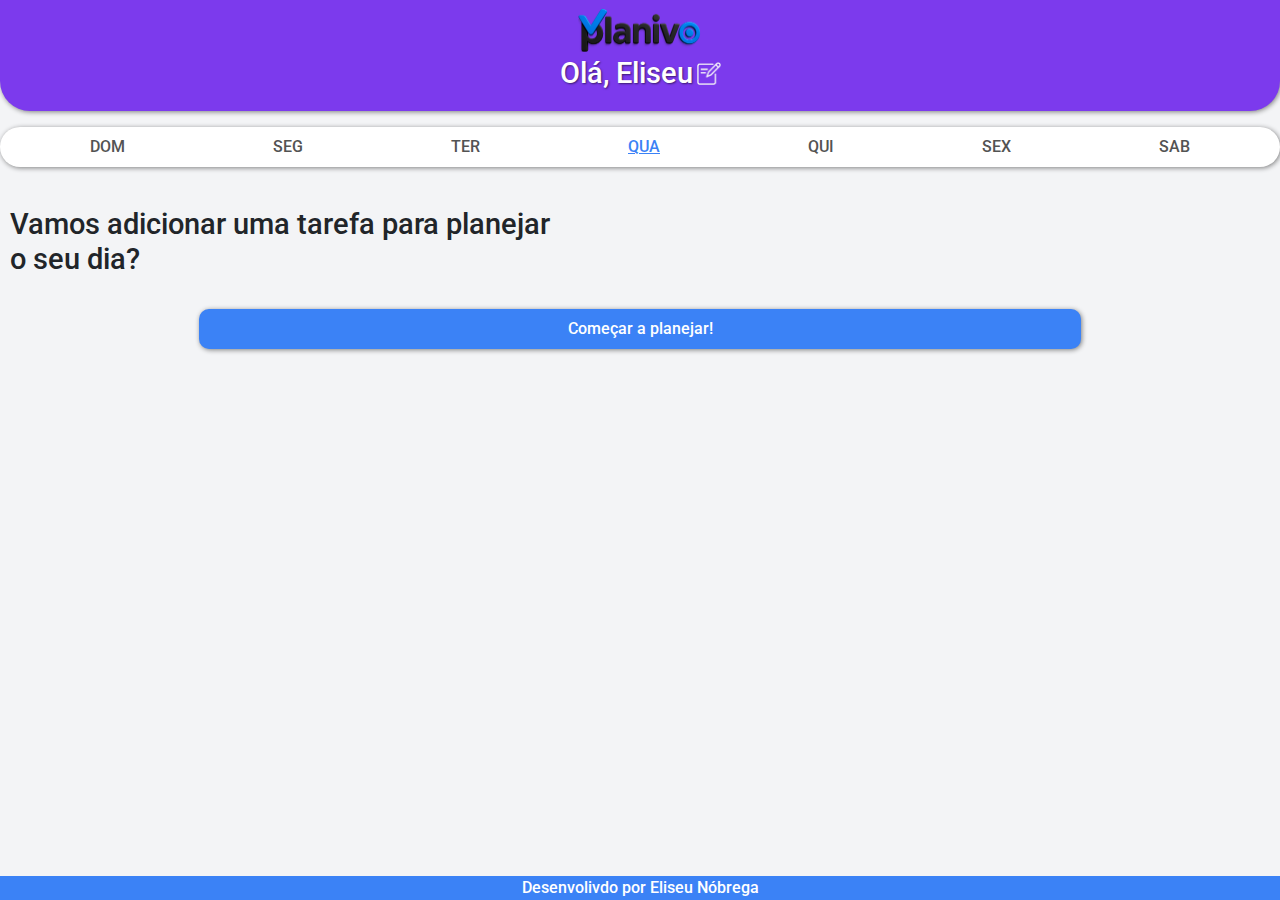
<file: diashtml/quarta.html>
<!DOCTYPE html>
<html lang="pt-br">
<head>
    <meta charset="UTF-8">
    <meta name="viewport" content="width=device-width, initial-scale=1.0">
    <title>Planivo</title>

    <!--Favicon-->
    <link rel="shortcut icon" href="../favicon.ico" type="image/x-icon">

    <!--BOOTSTRAP-->
    <link rel="stylesheet" href="../bootstrap-4.6.2-dist/css/bootstrap.min.css">

    <!--CSS-->
    <link rel="stylesheet" href="../Estilos/estiloPlanivo.css">
</head>
<body id="bodyQua">
    <!--Inicio area header-->
    <header class="d-flex flex-column align-items-center">

        <!--img logo-->
        <img class="mt-2" src="../img/LogoPlanivo.png" alt="logo" width="125px">

        <!--conteiner para o nome do usuario-->
        <div id="containerNome" class="d-flex align-items-center">
            <p id="pUser">Olá, <span id="nomeHeader">Eliseu</span></p>
            <img class="ml-1 mb-3" src="../img/renomear.png" alt="renomear-icon" width="24px" height="23px">
        </div>

    </header>
    <!--fim area header-->

    <!--area de navegacao dos dias da semana-->
    <nav id="segDia" class="mt-3 d-flex align-items-center p-3" >

        <!--ul para navegar nos dias da semana-->
        <ul class="d-flex justify-content-around w-100 m-0">

            <li id="domingo"><a href="domingo.html">DOM</a></li>
            <li id="segunda"><a href="segunda.html">SEG</a></li>
            <li id="terca"><a href="terca.html">TER</a></li>
            <li id="quarta"><a href="quarta.html">QUA</a></li>
            <li id="quinta"><a href="quinta.html">QUI</a></li>
            <li id="sexta"><a href="sexta.html">SEX</a></li>
            <li id="sabado"><a href="sabado.html">SAB</a></li>

        </ul>

    </nav>

    <!--inicio area cronograma-->
    <main>

        <div id="contSemTask" class="d-flex flex-column">
            <h1>Vamos adicionar uma tarefa para planejar <br> o seu dia?</h1>

            <!--button para começar a adicionar tarefa-->
            <button id="comPlan" class="p-2 align-self-center mt-4" onclick="adicionarTarefa()">Começar a planejar!</button>
        </div>

    </main>
    <!--fim area cronograma-->

    <!--inicio area footer-->
    <footer>

        <p class="text-center m-0 text-white">Desenvolivdo por Eliseu Nóbrega</p>

    </footer>
    <!--fim area footer-->

</body>
</html>
</file>
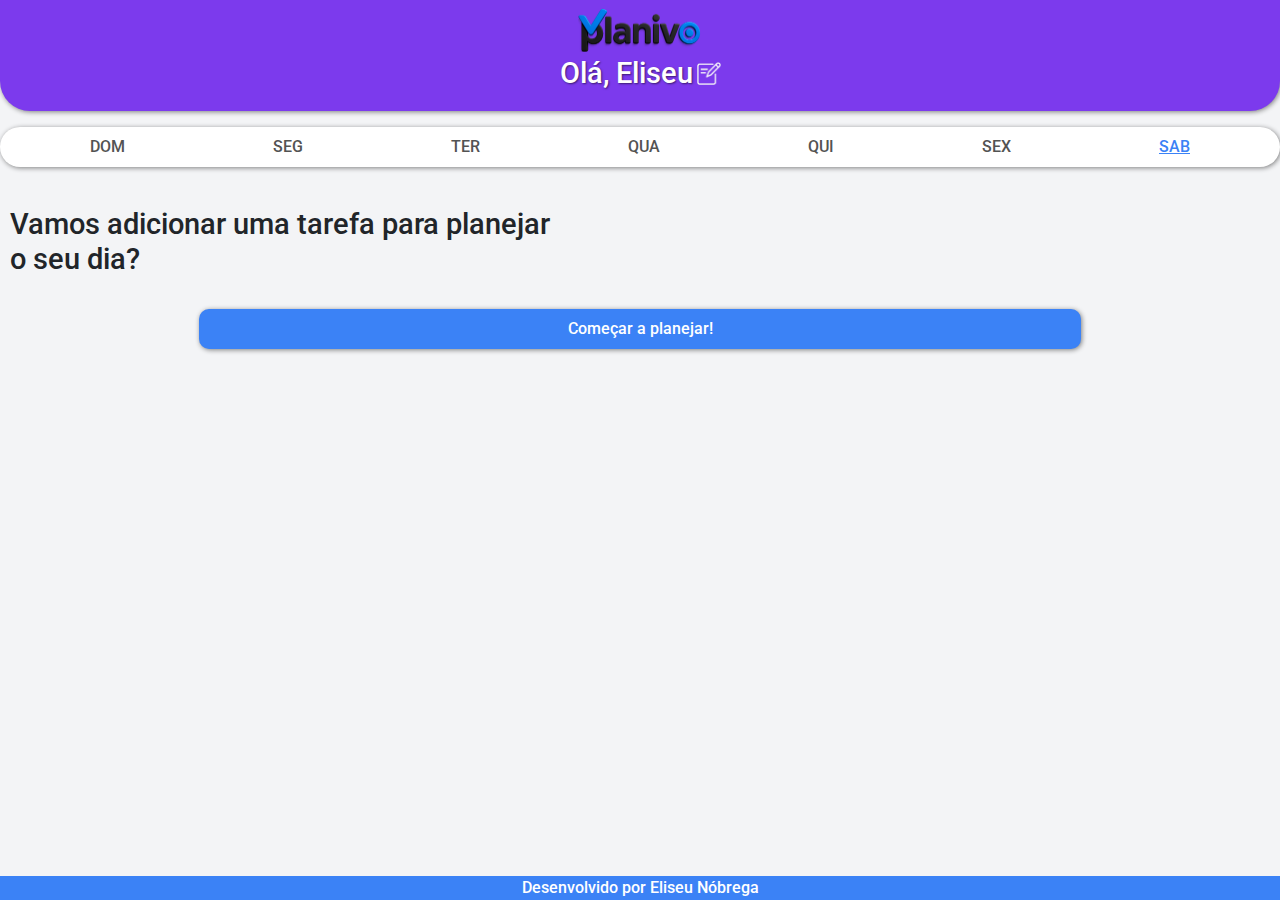
<file: diashtml/sabado.html>
<!DOCTYPE html>
<html lang="pt-br">
<head>
    <meta charset="UTF-8">
    <meta name="viewport" content="width=device-width, initial-scale=1.0">
    <title>Planivo</title>

    <!--Favicon-->
    <link rel="shortcut icon" href="../favicon.ico" type="image/x-icon">

    <!--BOOTSTRAP-->
    <link rel="stylesheet" href="../bootstrap-4.6.2-dist/css/bootstrap.min.css">

    <!--CSS-->
    <link rel="stylesheet" href="../Estilos/estiloPlanivo.css">
</head>
<body id="bodySab">
    <!--Inicio area header-->
    <header class="d-flex flex-column align-items-center">

        <!--img logo-->
        <img class="mt-2" src="../img/LogoPlanivo.png" alt="logo" width="125px">

        <!--conteiner para o nome do usuario-->
        <div id="containerNome" class="d-flex align-items-center">
            <p id="pUser">Olá, <span id="nomeHeader">Eliseu</span></p>
            <img class="ml-1 mb-3" src="../img/renomear.png" alt="renomear-icon" width="24px" height="23px">
        </div>

    </header>
    <!--fim area header-->

    <!--area de navegacao dos dias da semana-->
    <nav id="segDia" class="mt-3 d-flex align-items-center p-3" >

        <!--ul para navegar nos dias da semana-->
        <ul class="d-flex justify-content-around w-100 m-0">

            <li id="domingo"><a href="domingo.html">DOM</a></li>
            <li id="segunda"><a href="segunda.html">SEG</a></li>
            <li id="terca"><a href="terca.html">TER</a></li>
            <li id="quarta"><a href="quarta.html">QUA</a></li>
            <li id="quinta"><a href="quinta.html">QUI</a></li>
            <li id="sexta"><a href="sexta.html">SEX</a></li>
            <li id="sabado"><a href="sabado.html">SAB</a></li>

        </ul>

    </nav>

    <!--inicio area cronograma-->
    <main>

        <div id="contSemTask" class="d-flex flex-column">
            <h1>Vamos adicionar uma tarefa para planejar <br> o seu dia?</h1>

            <!--button para começar a adicionar tarefa-->
            <button id="comPlan" class="p-2 align-self-center mt-4" onclick="adicionarTarefa()">Começar a planejar!</button>
        </div>

    </main>
    <!--fim area cronograma-->

    <!--inicio area footer-->
    <footer>

        <p class="text-center m-0 text-white">Desenvolvido por Eliseu Nóbrega</p>

    </footer>
    <!--fim area footer-->

</body>
</html>
</file>
<file: Estilos/estiloPlanivo.css>
@charset "UTF-8";

/*criação de fonte por arquivo*/
@font-face {
    font-family: 'RobotoMd';
    src: url(/Fonts/Roboto-Medium.ttf) format('truetype');
}

/*configs gerais*/
*{
    margin: 0px;
    padding: 0px;
    box-sizing: border-box;

    font-family:'RobotoMd' !important;
    font-weight: 500;
}

/*variaveis*/
:root{
    --background: #F3F4F6;
    --bluePrin: #3B82F6;
    --purple: #7C3AED;
    --navDias: #535353;
    --btnAddTarefa: #10B981;
    --txtEspec: rgba(0, 0, 0, 0.543);
}

/*area body*/
body{
    height: 100dvh;

    background-color: var(--background);

    display: flex;
    flex-direction: column;
}

/*inicio areas que aparecem com interações*/
#areaAddTask, #areaRenomear{
    background-color: #5353535c;

    position: absolute;

    width: 100dvw;
    height: 100dvh;
}

#tituloRenomear{
    background-color: var(--bluePrin);

    border-radius: 20px 20px 0px 0px;

    color: white;

    font-size: 1.2rem;

    height: 40px;
}

#cntConteudoRnm{
    width: 100%;
}

#nomeAtt{
    border: none;
    border-radius: 10px;

    background-color: #D9D9D9;

    height: 35px;

    box-shadow: 1px 1px 5px rgba(0, 0, 0, 0.477);
}

.iconFechar{
    position: absolute; 
}

#pAddTask{
    font-size: 1.4rem;
}

#cntNovaTask, #cntRenomear{
    background-color: var(--background);

    width: 80%;

    border-radius: 20px;
}

#nomeTarefa, #hInicio, #hFim{
    border: none;
    border-radius: 10px;

    background-color: #D9D9D9;

    height: 35px;

    box-shadow: 1px 1px 5px rgba(0, 0, 0, 0.477);
}

#btnNewTask, #btnConfirmarNome{
    border: none;
    border-radius: 10px;

    background-color: var(--bluePrin);
    color: white;

    box-shadow: 1px 1px 5px rgba(0, 0, 0, 0.477);
}

#btnConfirmarNome{
    width: 50%;

    padding: 4px;
}

/*inicio area para adicionar tarefa*/

/*area header*/
header{
    background-color: var(--purple);

    border-radius: 0px 0px 30px 30px ;
    
    box-shadow: 1px 1px 5px rgba(0, 0, 0, 0.477);
}

#pUser{
    font-size: 1.8rem;

    color: white;

    text-shadow: 1px 1px 2px rgba(0, 0, 0, 0.523);
}
/*fim area do header*/

/*inicio area de navegacao dias*/

nav{
    background-color: white;

    border-radius: 30px;
    height: 40px;
    width: 100vw;

    box-shadow: 1px 1px 5px rgba(0, 0, 0, 0.477);

}

nav ul li{
    list-style-type: none;
}

nav ul li a{
    text-decoration: none;

    color: var(--navDias);
}

#bodySeg #segunda a,
#bodyTer #terca a,
#bodyQua #quarta a,
#bodyQui #quinta a,
#bodySex #sexta a,
#bodySab #sabado a,
#bodyDom #domingo a{
    color: var(--bluePrin);
    text-decoration: underline;
}

/*fim area de navegacao dias*/

/*inicio area main cronograma*/
main{
    margin-top: 30px;
    padding: 10px;
}

main h1{
    font-size: 1.8rem;
}

#comPlan{
    background-color: var(--bluePrin);
    color: white;
    
    border: none;
    border-radius: 10px;

    width: 70%;

    box-shadow: 1px 1px 5px rgba(0, 0, 0, 0.477);
}

#contSemTask{
    display: flex;
}

#contComTask{
    display: none;

    
}

#btnAdicionarTarefa{
    background-color: var(--btnAddTarefa);

    border-radius: 50%;
    border: none;

    box-shadow: 1px 1px 5px rgba(0, 0, 0, 0.477);

    width: 40px;
    height: 40px;

    color: white;

    font-size: 1.2rem;
}

.cntTarefaAdicionada{
    display: flex;

    justify-content: space-between;

    background-color: white;

    padding: 10px;
    border-radius: 20px;

    height: 70px;

    margin-bottom: 20px;
}

.txtHorarios{
    color: var(--txtEspec);
}
/*fim area main cronograma*/

/*inicio area footer*/

footer{
    background-color: var(--bluePrin);

    width: 100vw;

    position: fixed;
    bottom: 0;
}

/*fim area footer*/
</file>
